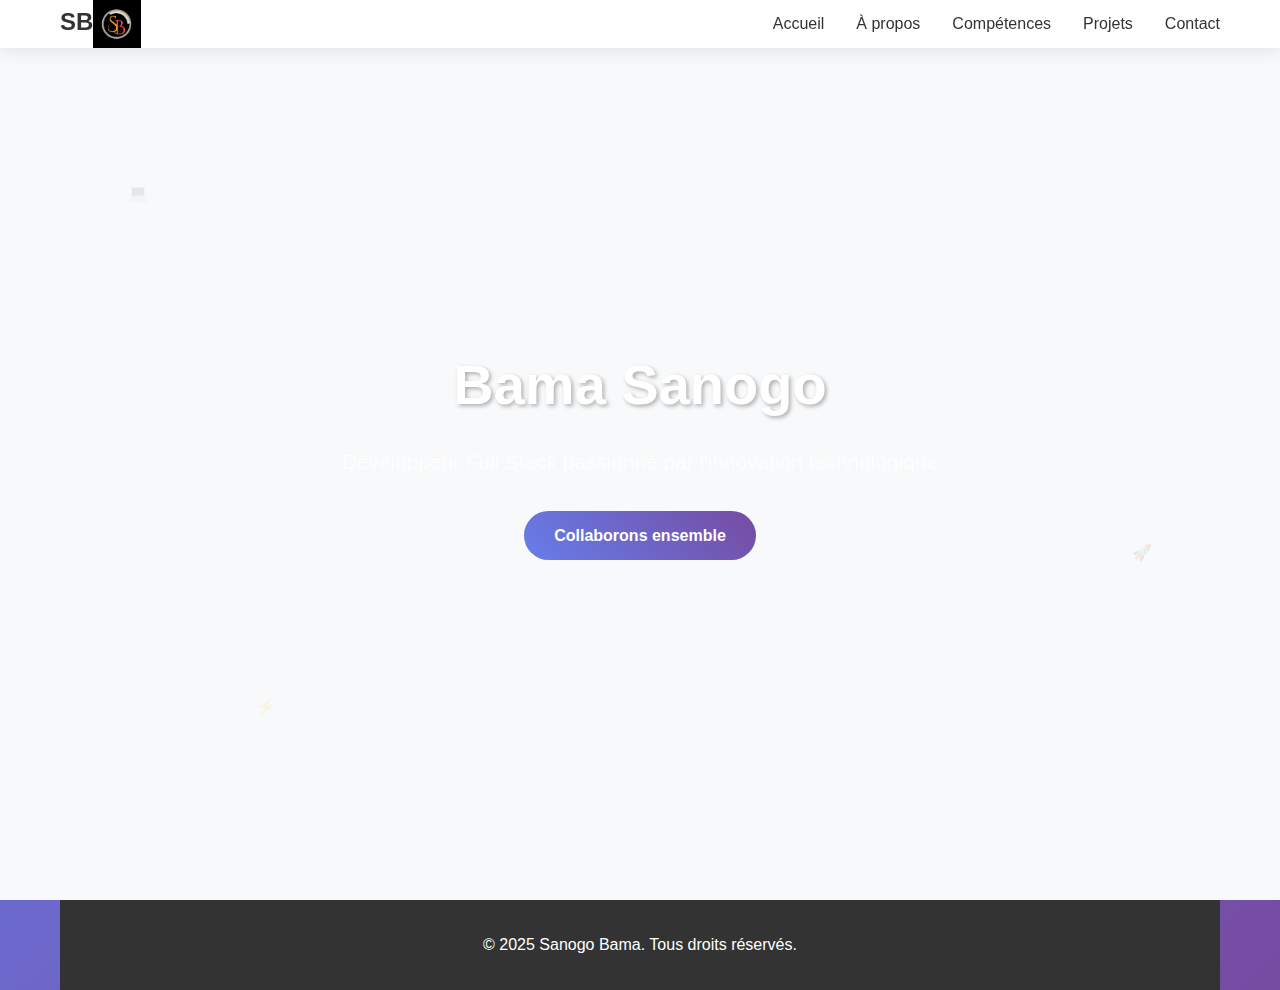
<file: index.html>
<!DOCTYPE html>
<html lang="fr">
<head>
    <meta charset="UTF-8">
    <meta name="viewport" content="width=device-width, initial-scale=1.0">
    <title>Bama Sanogo - Développeur Full-Stack</title>
    <link rel="stylesheet" href="css/style.css">
</head>
<body>
    <header>
        <nav class="container">
            <div class="logo">SB<img src="images/logo.png" alt="logo"></div>
            <button class="burger" aria-label="Ouvrir le menu">
                <span></span>
                <span></span>
                <span></span>
            </button>
            <ul class="nav-links">
                <li><a href="index.html">Accueil</a></li>
                <li><a href="apropos.html">À propos</a></li>
                <li><a href="competences.html">Compétences</a></li>
                <li><a href="projets.html">Projets</a></li>
                <li><a href="contact.html">Contact</a></li>
            </ul>
        </nav>
    </header>

    <section id="accueil" class="hero">
        <div class="floating-element">💻</div>
        <div class="floating-element">🚀</div>
        <div class="floating-element">⚡</div>
        <div class="hero-content">
            <h1>Bama Sanogo</h1>
            <p>Développeur Full Stack passionné par l'innovation technologique</p>
            <a href="contact.html" class="cta-button">Collaborons ensemble</a>
        </div>
    </section>
    <div class="container">
        <footer>
            <p>&copy; 2025 Sanogo Bama. Tous droits réservés.</p>
        </footer>
    </div>
    <script src="javascript/script.js"></script>
</body>
</html>
</file>
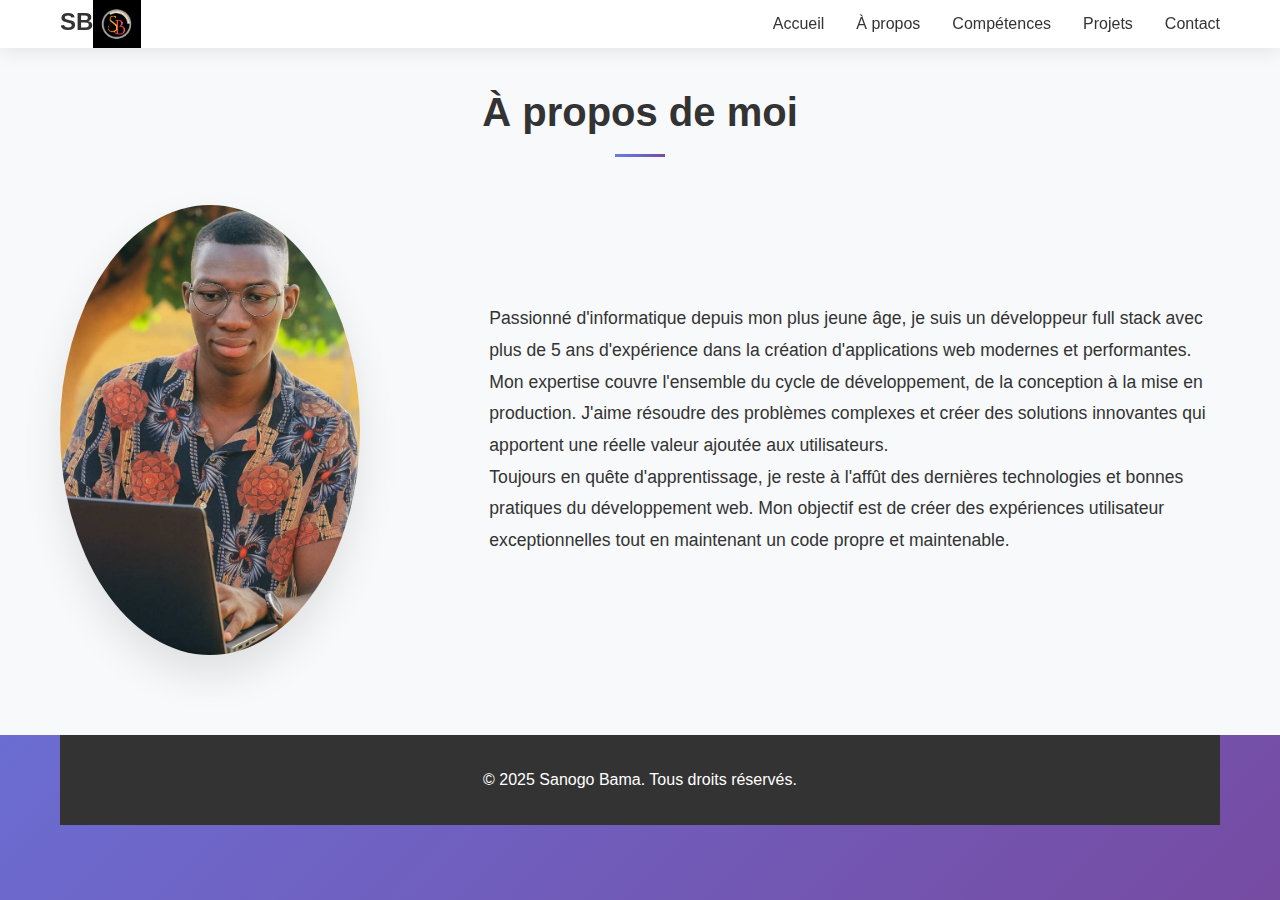
<file: apropos.html>
<!DOCTYPE html>
<html lang="fr">
<head>
    <meta charset="UTF-8">
    <meta name="viewport" content="width=device-width, initial-scale=1.0">
    <title>À propos - Mon Portfolio</title>
    <link rel="stylesheet" href="css/style.css">
</head>
<body>
    <header>
        <nav class="container">
            <div class="logo">SB<img src="images/logo.png" alt="logo"></div>
            <ul class="nav-links">
                <li><a href="accueil.html">Accueil</a></li>
                <li><a href="apropos.html">À propos</a></li>
                <li><a href="competences.html">Compétences</a></li>
                <li><a href="projets.html">Projets</a></li>
                <li><a href="contact.html">Contact</a></li>
            </ul>
        </nav>
    </header>
    <section id="apropos">
        <div class="container">
            <h2 class="section-title">À propos de moi</h2>
            <div class="about-content">
                <img src="images/photo.jpg" alt="Photo de profil" class="profile-img">
                <div class="about-text">
                    <p>Passionné d'informatique depuis mon plus jeune âge, je suis un développeur full stack avec plus de 5 ans d'expérience dans la création d'applications web modernes et performantes.</p>
                    <p>Mon expertise couvre l'ensemble du cycle de développement, de la conception à la mise en production. J'aime résoudre des problèmes complexes et créer des solutions innovantes qui apportent une réelle valeur ajoutée aux utilisateurs.</p>
                    <p>Toujours en quête d'apprentissage, je reste à l'affût des dernières technologies et bonnes pratiques du développement web. Mon objectif est de créer des expériences utilisateur exceptionnelles tout en maintenant un code propre et maintenable.</p>
                </div>
            </div>
        </div>
    </section>
    <div class="container">
        <footer>
            <p>&copy; 2025 Sanogo Bama. Tous droits réservés.</p>
        </footer>
    </div>
    <script src="javascript/script.js"></script>
</html>
</file>
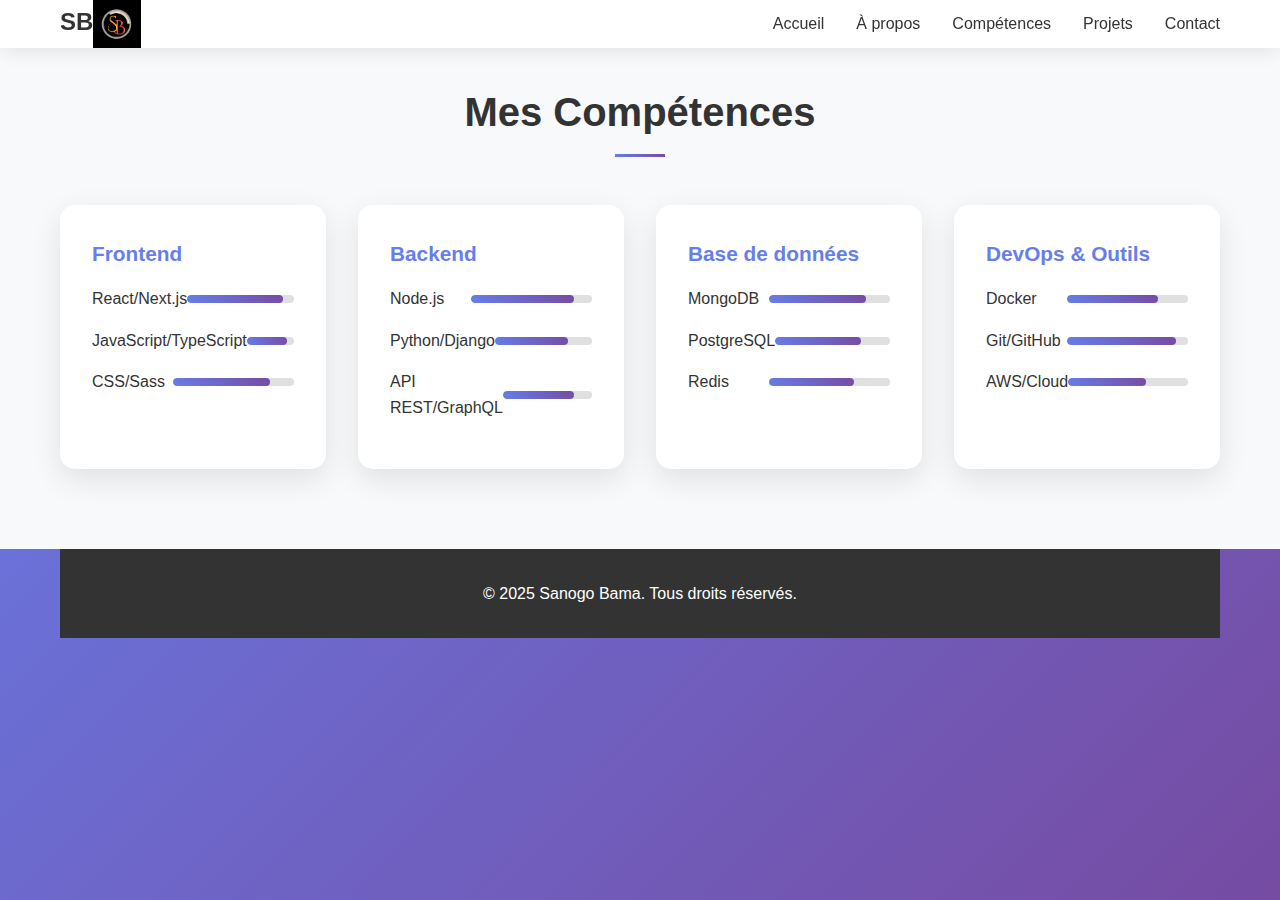
<file: competences.html>
<!DOCTYPE html>
<html lang="fr">
<head>
    <meta charset="UTF-8">
    <meta name="viewport" content="width=device-width, initial-scale=1.0">
    <title>Bama Sanogo - Développeur Full-Stack</title>
    <link rel="stylesheet" href="css/style.css">
</head>
<body>
    <header>
        <nav class="container">
            <div class="logo">SB<img src="images/logo.png" alt="logo"></div>
            <ul class="nav-links">
                <li><a href="index.html">Accueil</a></li>
                <li><a href="apropos.html">À propos</a></li>
                <li><a href="competences.html">Compétences</a></li>
                <li><a href="projets.html">Projets</a></li>
                <li><a href="contact.html">Contact</a></li>
            </ul>
        </nav>
    </header>
    <section id="competences">
        <div class="container">
            <h2 class="section-title">Mes Compétences</h2>
            <div class="skills-grid">
                <div class="skill-category">
                    <h3>Frontend</h3>
                    <div class="skill-item">
                        <span>React/Next.js</span>
                        <div class="skill-bar">
                            <div class="skill-progress" style="width: 90%;"></div>
                        </div>
                    </div>
                    <div class="skill-item">
                        <span>JavaScript/TypeScript</span>
                        <div class="skill-bar">
                            <div class="skill-progress" style="width: 85%;"></div>
                        </div>
                    </div>
                    <div class="skill-item">
                        <span>CSS/Sass</span>
                        <div class="skill-bar">
                            <div class="skill-progress" style="width: 80%;"></div>
                        </div>
                    </div>
                </div>

                <div class="skill-category">
                    <h3>Backend</h3>
                    <div class="skill-item">
                        <span>Node.js</span>
                        <div class="skill-bar">
                            <div class="skill-progress" style="width: 85%;"></div>
                        </div>
                    </div>
                    <div class="skill-item">
                        <span>Python/Django</span>
                        <div class="skill-bar">
                            <div class="skill-progress" style="width: 75%;"></div>
                        </div>
                    </div>
                    <div class="skill-item">
                        <span>API REST/GraphQL</span>
                        <div class="skill-bar">
                            <div class="skill-progress" style="width: 80%;"></div>
                        </div>
                    </div>
                </div>

                <div class="skill-category">
                    <h3>Base de données</h3>
                    <div class="skill-item">
                        <span>MongoDB</span>
                        <div class="skill-bar">
                            <div class="skill-progress" style="width: 80%;"></div>
                        </div>
                    </div>
                    <div class="skill-item">
                        <span>PostgreSQL</span>
                        <div class="skill-bar">
                            <div class="skill-progress" style="width: 75%;"></div>
                        </div>
                    </div>
                    <div class="skill-item">
                        <span>Redis</span>
                        <div class="skill-bar">
                            <div class="skill-progress" style="width: 70%;"></div>
                        </div>
                    </div>
                </div>

                <div class="skill-category">
                    <h3>DevOps & Outils</h3>
                    <div class="skill-item">
                        <span>Docker</span>
                        <div class="skill-bar">
                            <div class="skill-progress" style="width: 75%;"></div>
                        </div>
                    </div>
                    <div class="skill-item">
                        <span>Git/GitHub</span>
                        <div class="skill-bar">
                            <div class="skill-progress" style="width: 90%;"></div>
                        </div>
                    </div>
                    <div class="skill-item">
                        <span>AWS/Cloud</span>
                        <div class="skill-bar">
                            <div class="skill-progress" style="width: 65%;"></div>
                        </div>
                    </div>
                </div>
            </div>
        </div>
    </section>
    <div class="container">
        <footer>
            <p>&copy; 2025 Sanogo Bama. Tous droits réservés.</p>
        </footer>
    </div>
    <script src="javascript/script.js"></script>
</body>
</html>
</file>
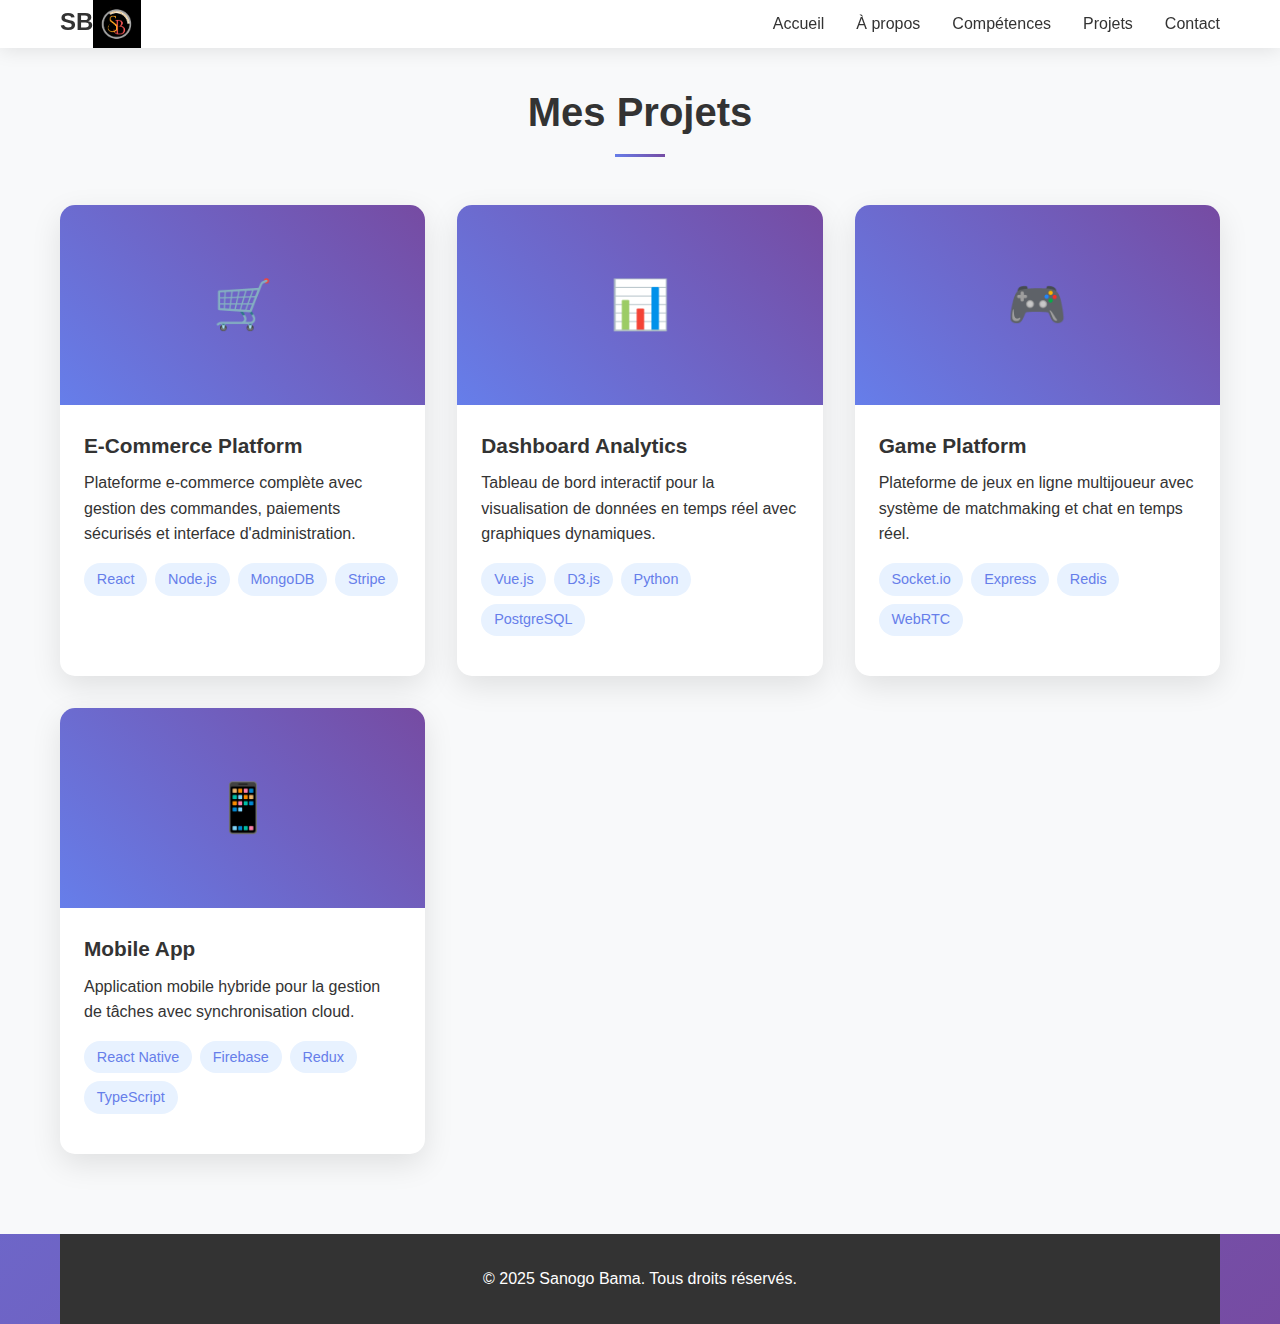
<file: projets.html>
<!DOCTYPE html>
<html lang="fr">
<head>
    <meta charset="UTF-8">
    <meta name="viewport" content="width=device-width, initial-scale=1.0">
    <title>Bama Sanogo - Développeur Full-Stack</title>
    <link rel="stylesheet" href="css/style.css">
</head>
<body>
    <header>
        <nav class="container">
            <div class="logo">SB<img src="images/logo.png" alt="logo"></div>
            <button class="burger" aria-label="Ouvrir le menu">
                <span></span>
                <span></span>
                <span></span>
            </button>
            <ul class="nav-links">
                <li><a href="index.html">Accueil</a></li>
                <li><a href="apropos.html">À propos</a></li>
                <li><a href="competences.html">Compétences</a></li>
                <li><a href="projets.html">Projets</a></li>
                <li><a href="contact.html">Contact</a></li>
            </ul>
        </nav>
    </header>
    <section id="projets">
        <div class="container">
            <h2 class="section-title">Mes Projets</h2>
            <div class="projects-grid">
                <div class="project-card">
                    <div class="project-image">🛒</div>
                    <div class="project-content">
                        <h3 class="project-title">E-Commerce Platform</h3>
                        <p>Plateforme e-commerce complète avec gestion des commandes, paiements sécurisés et interface d'administration.</p>
                        <div class="project-tech">
                            <span class="tech-tag">React</span>
                            <span class="tech-tag">Node.js</span>
                            <span class="tech-tag">MongoDB</span>
                            <span class="tech-tag">Stripe</span>
                        </div>
                    </div>
                </div>

                <div class="project-card">
                    <div class="project-image">📊</div>
                    <div class="project-content">
                        <h3 class="project-title">Dashboard Analytics</h3>
                        <p>Tableau de bord interactif pour la visualisation de données en temps réel avec graphiques dynamiques.</p>
                        <div class="project-tech">
                            <span class="tech-tag">Vue.js</span>
                            <span class="tech-tag">D3.js</span>
                            <span class="tech-tag">Python</span>
                            <span class="tech-tag">PostgreSQL</span>
                        </div>
                    </div>
                </div>

                <div class="project-card">
                    <div class="project-image">🎮</div>
                    <div class="project-content">
                        <h3 class="project-title">Game Platform</h3>
                        <p>Plateforme de jeux en ligne multijoueur avec système de matchmaking et chat en temps réel.</p>
                        <div class="project-tech">
                            <span class="tech-tag">Socket.io</span>
                            <span class="tech-tag">Express</span>
                            <span class="tech-tag">Redis</span>
                            <span class="tech-tag">WebRTC</span>
                        </div>
                    </div>
                </div>

                <div class="project-card">
                    <div class="project-image">📱</div>
                    <div class="project-content">
                        <h3 class="project-title">Mobile App</h3>
                        <p>Application mobile hybride pour la gestion de tâches avec synchronisation cloud.</p>
                        <div class="project-tech">
                            <span class="tech-tag">React Native</span>
                            <span class="tech-tag">Firebase</span>
                            <span class="tech-tag">Redux</span>
                            <span class="tech-tag">TypeScript</span>
                        </div>
                    </div>
                </div>
            </div>
        </div>
    </section>
    <div class="container">
        <footer>
            <p>&copy; 2025 Sanogo Bama. Tous droits réservés.</p>
        </footer>
    </div>
    <script src="javascript/script.js"></script>
</body>
</html>
</file>
<file: css/style.css>
* {
            margin: 0;
            padding: 0;
            box-sizing: border-box;
        }

        body {
            font-family: 'Segoe UI', Tahoma, Geneva, Verdana, sans-serif;
            line-height: 1.6;
            color: #333;
            background: linear-gradient(135deg, #667eea 0%, #764ba2 100%);
            min-height: 100vh;
        }

        .container {
            max-width: 1200px;
            margin: 0 auto;
            padding: 0 20px;
        }

        /* Header */
        header {
            position: fixed;
            top: 0;
            width: 100%;
            background: rgba(255, 255, 255, 0.95);
            backdrop-filter: blur(10px);
            z-index: 1000;
            box-shadow: 0 2px 20px rgba(0,0,0,0.1);
        }

        nav {
            display: flex;
            justify-content: space-between;
            align-items: center;
            padding: 1rem 0;
        }

        .logo {
            font-size: 1.5rem;
            font-weight: 600;
            color: #333;
        }
        .logo img {
            height: 48px;      
            width: auto;       
            object-fit: contain;
            vertical-align: middle;
            margin-right: 8px; 
        }

        .nav-links {
            display: flex;
            list-style: none;
            gap: 2rem;
        }

        .nav-links a {
            text-decoration: none;
            color: #333;
            font-weight: 500;
            transition: color 0.3s ease;
        }

        .nav-links a:hover {
            color: #667eea;
        }

        .burger {
            display: none;
            flex-direction: column;
            justify-content: center;
            width: 40px;
            height: 40px;
            background: none;
            border: none;
            cursor: pointer;
            z-index: 1100;
        }
        .burger span {
            display: block;
            height: 4px;
            width: 100%;
            background: #667eea;
            margin: 6px 0;
            border-radius: 2px;
            transition: 0.3s;
        }

        @media (max-width: 768px) {
            .burger {
                display: flex;
            }
            .nav-links {
                display: flex;
                flex-direction: column;
                position: absolute;
                top: 70px;
                right: 20px;
                background: white;
                box-shadow: 0 8px 24px rgba(0,0,0,0.1);
                border-radius: 10px;
                padding: 1.5rem 2rem;
                gap: 1.5rem;
                z-index: 1050;
                opacity: 0;
                pointer-events: none;
                transform: translateY(-20px);
                transition: opacity 0.3s, transform 0.3s;
            }
            .nav-links.open {
                opacity: 1;
                pointer-events: auto;
                transform: translateY(0);
            }
        }

        /* Hero Section */
        .hero {
            height: 100vh;
            display: flex;
            align-items: center;
            justify-content: center;
            text-align: center;
            color: white;
            position: relative;
            overflow: hidden;
        }

        .hero-content {
            z-index: 2;
            animation: fadeInUp 1s ease-out;
        }

        .hero h1 {
            font-size: 3.5rem;
            margin-bottom: 1rem;
            text-shadow: 2px 2px 4px rgba(0,0,0,0.3);
        }

        .hero p {
            font-size: 1.3rem;
            margin-bottom: 2rem;
            opacity: 0.9;
        }

        .cta-button {
            display: inline-block;
            padding: 12px 30px;
            background: linear-gradient(45deg, #667eea, #764ba2);
            color: white;
            text-decoration: none;
            border-radius: 50px;
            font-weight: bold;
            transition: transform 0.3s ease, box-shadow 0.3s ease;
        }

        .cta-button:hover {
            transform: translateY(-2px);
            box-shadow: 0 10px 25px rgba(0,0,0,0.2);
        }

        /* Floating elements */
        .floating-element {
            position: absolute;
            opacity: 0.1;
            animation: float 6s ease-in-out infinite;
        }

        .floating-element:nth-child(1) {
            top: 20%;
            left: 10%;
            animation-delay: 0s;
        }

        .floating-element:nth-child(2) {
            top: 60%;
            right: 10%;
            animation-delay: 2s;
        }

        .floating-element:nth-child(3) {
            bottom: 20%;
            left: 20%;
            animation-delay: 4s;
        }

        /* Sections */
        section {
            padding: 80px 0;
            background: white;
        }

        section:nth-child(even) {
            background: #f8f9fa;
        }

        .section-title {
            text-align: center;
            font-size: 2.5rem;
            margin-bottom: 3rem;
            color: #333;
            position: relative;
        }

        .section-title::after {
            content: '';
            display: block;
            width: 50px;
            height: 3px;
            background: linear-gradient(45deg, #667eea, #764ba2);
            margin: 10px auto;
        }

        /* About Section */
        .about-content {
            display: grid;
            grid-template-columns: 1fr 2fr;
            gap: 4rem;
            align-items: center;
        }

        .profile-img {
            width: 100%;
            max-width: 300px;
            border-radius: 50%;
            box-shadow: 0 20px 40px rgba(0,0,0,0.1);
            transition: transform 0.3s ease;
        }

        .profile-img:hover {
            transform: scale(1.05);
        }

        .about-text {
            font-size: 1.1rem;
            line-height: 1.8;
        }

        /* Skills Section */
        .skills-grid {
            display: grid;
            grid-template-columns: repeat(auto-fit, minmax(250px, 1fr));
            gap: 2rem;
        }

        .skill-category {
            background: white;
            padding: 2rem;
            border-radius: 15px;
            box-shadow: 0 10px 30px rgba(0,0,0,0.1);
            transition: transform 0.3s ease;
        }

        .skill-category:hover {
            transform: translateY(-5px);
        }

        .skill-category h3 {
            color: #667eea;
            margin-bottom: 1rem;
            font-size: 1.3rem;
        }

        .skill-item {
            display: flex;
            justify-content: space-between;
            align-items: center;
            margin-bottom: 1rem;
        }

        .skill-bar {
            width: 60%;
            height: 8px;
            background: #e0e0e0;
            border-radius: 4px;
            overflow: hidden;
        }

        .skill-progress {
            height: 100%;
            background: linear-gradient(45deg, #667eea, #764ba2);
            border-radius: 4px;
            animation: fillBar 2s ease-out;
        }

        /* Projects Section */
        .projects-grid {
            display: grid;
            grid-template-columns: repeat(auto-fit, minmax(350px, 1fr));
            gap: 2rem;
        }

        .project-card {
            background: white;
            border-radius: 15px;
            overflow: hidden;
            box-shadow: 0 10px 30px rgba(0,0,0,0.1);
            transition: transform 0.3s ease;
        }

        .project-card:hover {
            transform: translateY(-10px);
        }

        .project-image {
            height: 200px;
            background: linear-gradient(45deg, #667eea, #764ba2);
            display: flex;
            align-items: center;
            justify-content: center;
            color: white;
            font-size: 3rem;
        }

        .project-content {
            padding: 1.5rem;
        }

        .project-title {
            font-size: 1.3rem;
            margin-bottom: 0.5rem;
            color: #333;
        }

        .project-tech {
            display: flex;
            flex-wrap: wrap;
            gap: 0.5rem;
            margin: 1rem 0;
        }

        .tech-tag {
            background: #e8f2ff;
            color: #667eea;
            padding: 0.3rem 0.8rem;
            border-radius: 20px;
            font-size: 0.9rem;
        }

        /* Contact Section */
        .contact-content {
            text-align: center;
            max-width: 600px;
            margin: 0 auto;
        }

        .contact-info {
            display: flex;
            justify-content: center;
            gap: 2rem;
            margin-top: 2rem;
            flex-wrap: wrap;
        }

        .contact-item {
            display: flex;
            align-items: center;
            gap: 0.5rem;
            color: #667eea;
            font-weight: 500;
        }

        .social-links {
            margin-top: 2rem;
        }

        .social-links a {
            display: inline-block;
            margin: 0 1rem;
            padding: 0.8rem;
            background: linear-gradient(45deg, #667eea, #764ba2);
            color: white;
            border-radius: 50%;
            text-decoration: none;
            transition: transform 0.3s ease;
        }

        .social-links a:hover {
            transform: translateY(-3px);
        }

        /* Footer */
        footer {
            background: #333;
            color: white;
            text-align: center;
            padding: 2rem 0;
        }

        /* Animations */
        @keyframes fadeInUp {
            from {
                opacity: 0;
                transform: translateY(30px);
            }
            to {
                opacity: 1;
                transform: translateY(0);
            }
        }

        @keyframes float {
            0%, 100% { transform: translateY(0px); }
            50% { transform: translateY(-20px); }
        }

        @keyframes fillBar {
            from { width: 0; }
        }

        /* Responsive */
        @media (max-width: 768px) {
            .nav-links {
                display: none;
            }

            .hero h1 {
                font-size: 2.5rem;
            }

            .about-content {
                grid-template-columns: 1fr;
                text-align: center;
            }

            .contact-info {
                flex-direction: column;
                gap: 1rem;
            }
        }
</file>
